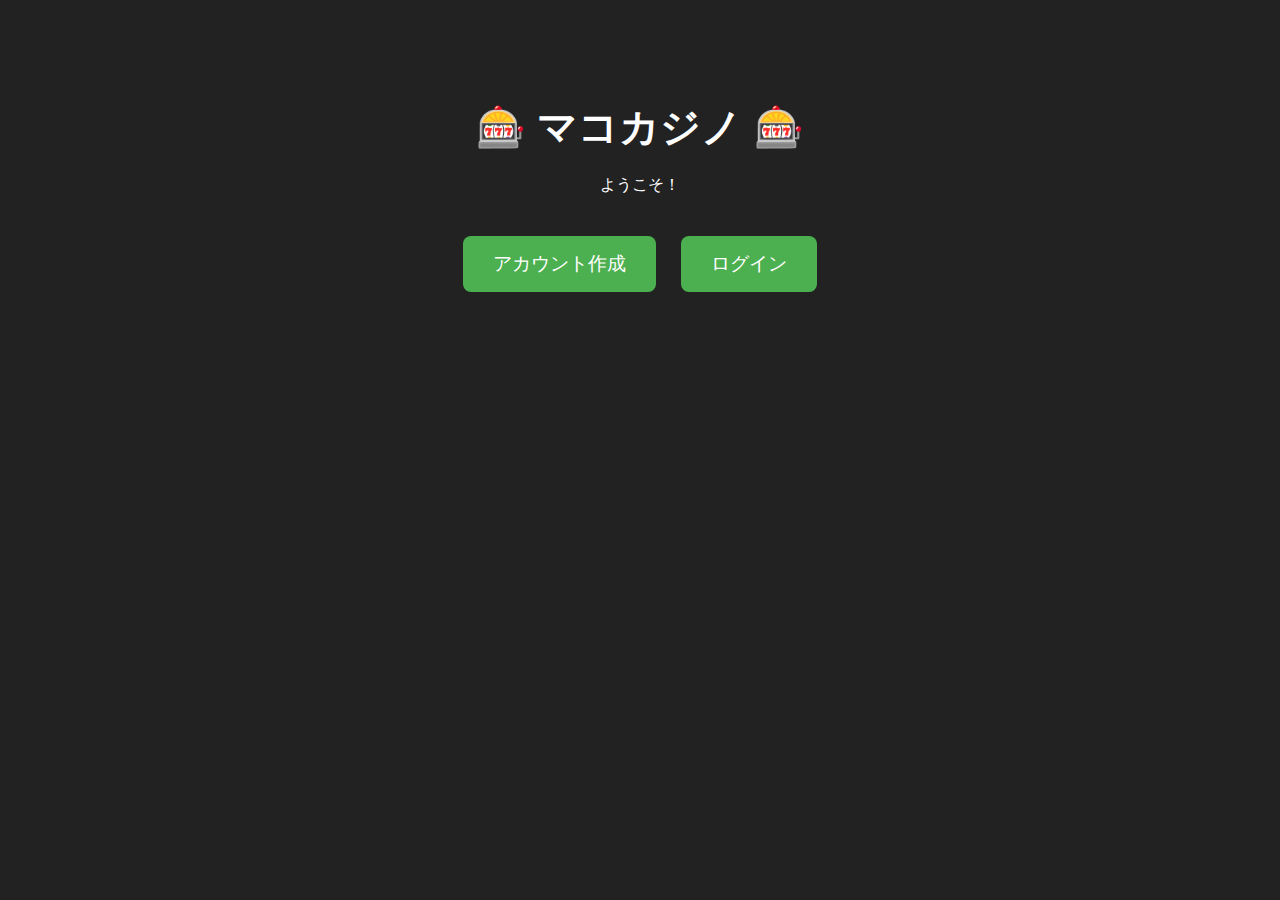
<file: index.html>
<!DOCTYPE html>
<html lang="ja">
<head>
    <meta charset="UTF-8">
    <meta name="viewport" content="width=device-width, initial-scale=1.0">
    <title>マコカジノへようこそ！</title>
    <link rel="stylesheet" href="css/style.css">
</head>
<body>
    <div class="container">
        <h1>🎰 マコカジノ 🎰</h1>
        <p>ようこそ！</p>
        <div class="button-group">
            <a href="signup.html" class="btn">アカウント作成</a>
            <a href="login.html" class="btn">ログイン</a>
        </div>
    </div>
    <script src="js/main.js"></script>
</body>
</html>
</file>
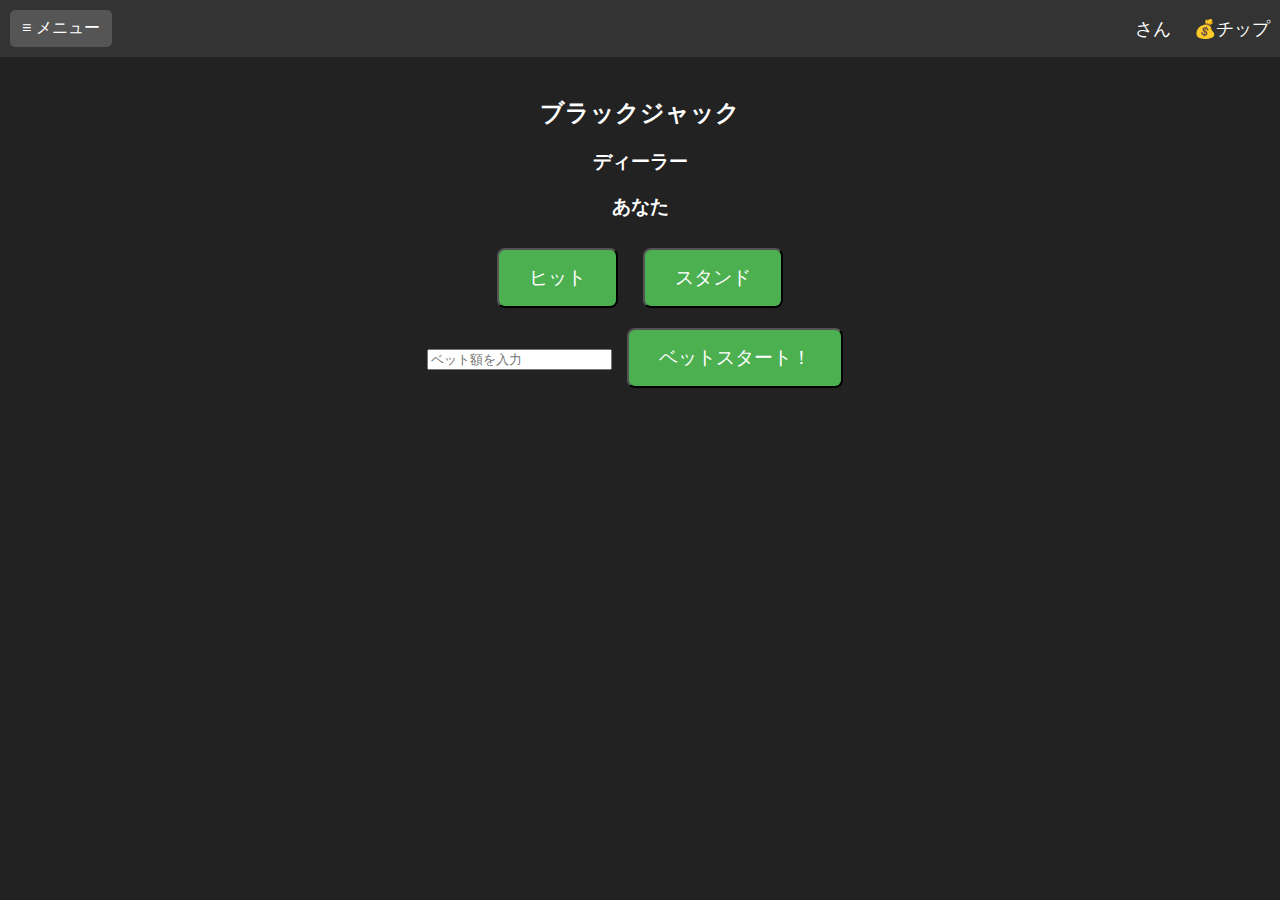
<file: blackjack.html>
<!DOCTYPE html>
<html lang="ja">
<head>
    <meta charset="UTF-8">
    <meta name="viewport" content="width=device-width, initial-scale=1.0">
    <title>ブラックジャック</title>
    <link rel="stylesheet" href="css/style.css">
</head>
<body>
    <header>
        <button id="menu-btn">≡ メニュー</button>
        <div id="user-info">
            <span id="nickname"></span>さん　
            💰<span id="chips"></span>チップ
        </div>
    </header>

    <main>
        <h2>ブラックジャック</h2>

        <div id="game-area">
            <div id="dealer-hand">
                <h3>ディーラー</h3>
                <div id="dealer-cards"></div>
            </div>

            <div id="player-hand">
                <h3>あなた</h3>
                <div id="player-cards"></div>
            </div>

            <div id="controls">
                <button id="hit-btn" class="btn">ヒット</button>
                <button id="stand-btn" class="btn">スタンド</button>
                <button id="restart-btn" class="btn" style="display:none;">もう一回！</button>
            </div>
            <div id="bet-area">
    <input type="number" id="bet-amount" placeholder="ベット額を入力" min="1">
    <button id="bet-btn" class="btn">ベットスタート！</button>
</div>

<div id="game-area" style="display: none;">
    <!-- （ここは前と同じゲーム部分） -->
</div>


            <div id="message"></div>
        </div>
    </main>

    <script src="js/blackjack.js"></script>
</body>
</html>
</file>
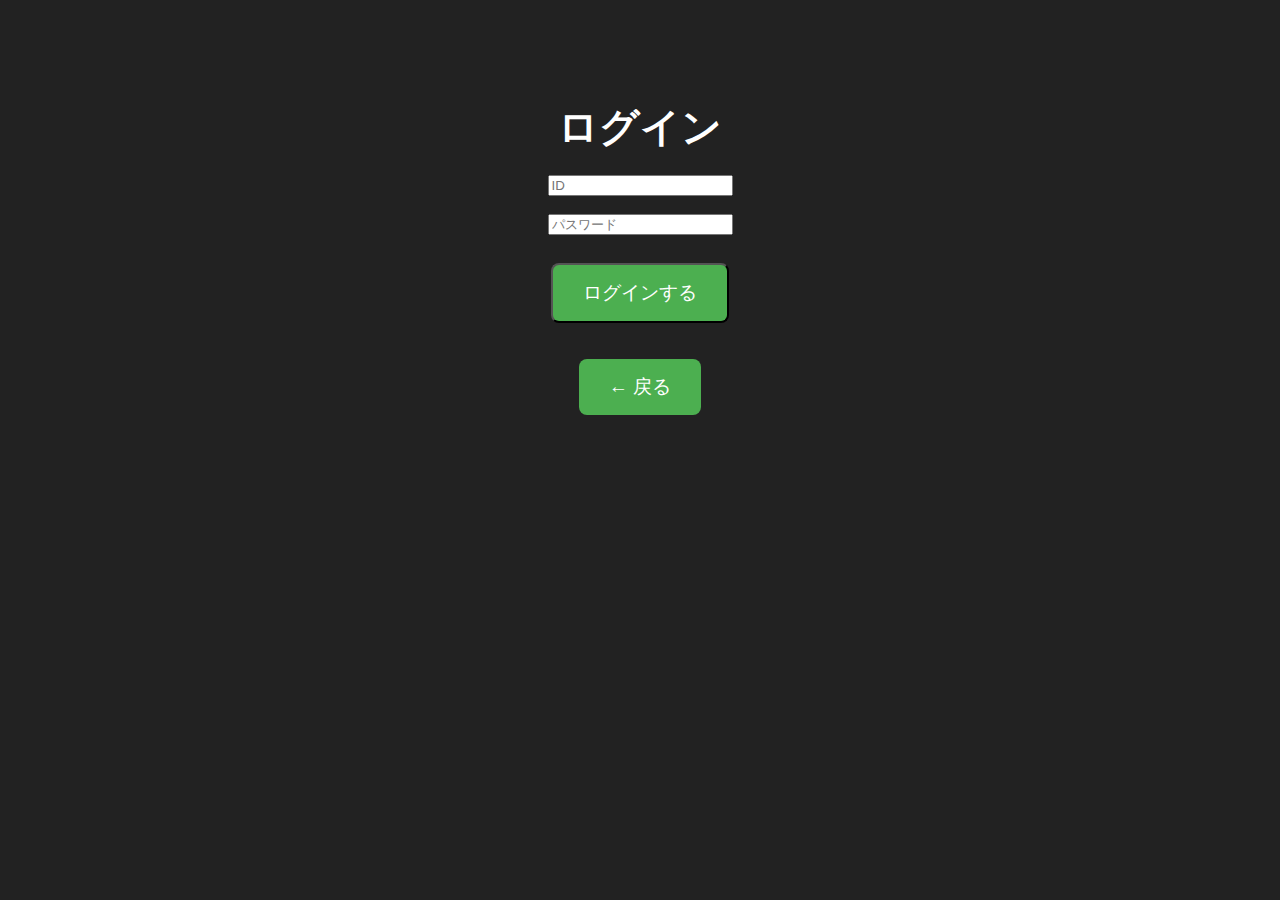
<file: login.html>
<!DOCTYPE html>
<html lang="ja">
<head>
    <meta charset="UTF-8">
    <meta name="viewport" content="width=device-width, initial-scale=1.0">
    <title>ログイン</title>
    <link rel="stylesheet" href="css/style.css">
</head>
<body>
    <div class="container">
        <h1>ログイン</h1>
        <form id="login-form">
            <input type="text" id="login-id" placeholder="ID" required><br><br>
            <input type="password" id="login-password" placeholder="パスワード" required><br><br>
            <button type="submit" class="btn">ログインする</button>
        </form>
        <p><a href="index.html" class="btn">← 戻る</a></p>
    </div>
    <script src="js/auth.js"></script>
</body>
</html>
</file>
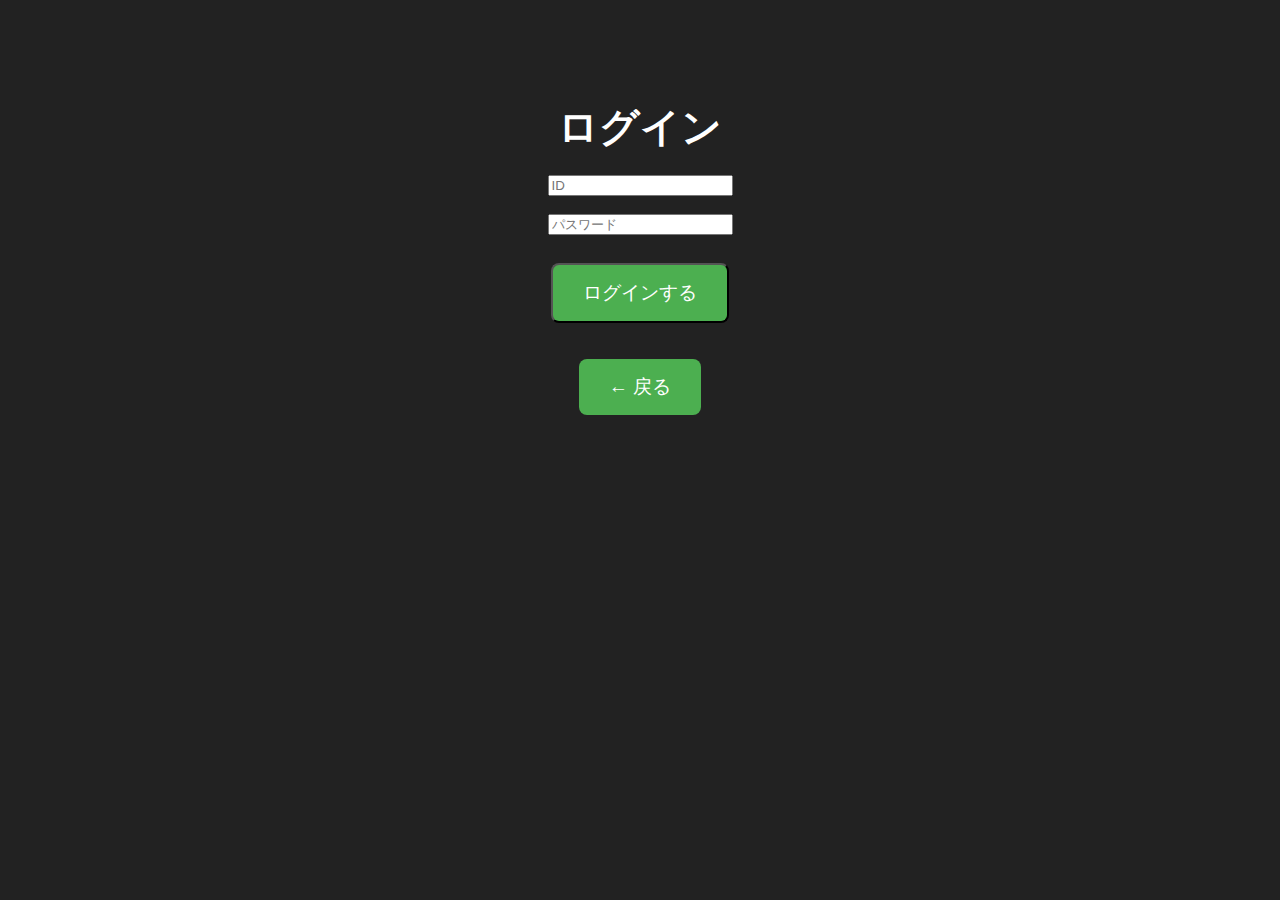
<file: select-game.html>
<!DOCTYPE html>
<html lang="ja">
<head>
    <meta charset="UTF-8">
    <meta name="viewport" content="width=device-width, initial-scale=1.0">
    <title>ゲーム選択</title>
    <link rel="stylesheet" href="css/style.css">
</head>
<body>
    <header>
        <button id="menu-btn">≡ メニュー</button>
        <div id="user-info">
            <span id="nickname"></span>さん　
            💰<span id="chips"></span>チップ
        </div>
    </header>

    <main>
        <section id="ranking">
            <h2>🏆 チップランキング 🏆</h2>
            <ol id="ranking-list">
                <!-- ランキングがここに表示される -->
            </ol>
        </section>

        <section id="game-select">
            <h2>ゲームを選ぼう！</h2>
            <a href="blackjack.html" class="btn">ブラックジャック</a>
        </section>
    </main>

    <script src="js/game-select.js"></script>
</body>
</html>
<script src="js/menu.js"></script>
</file>
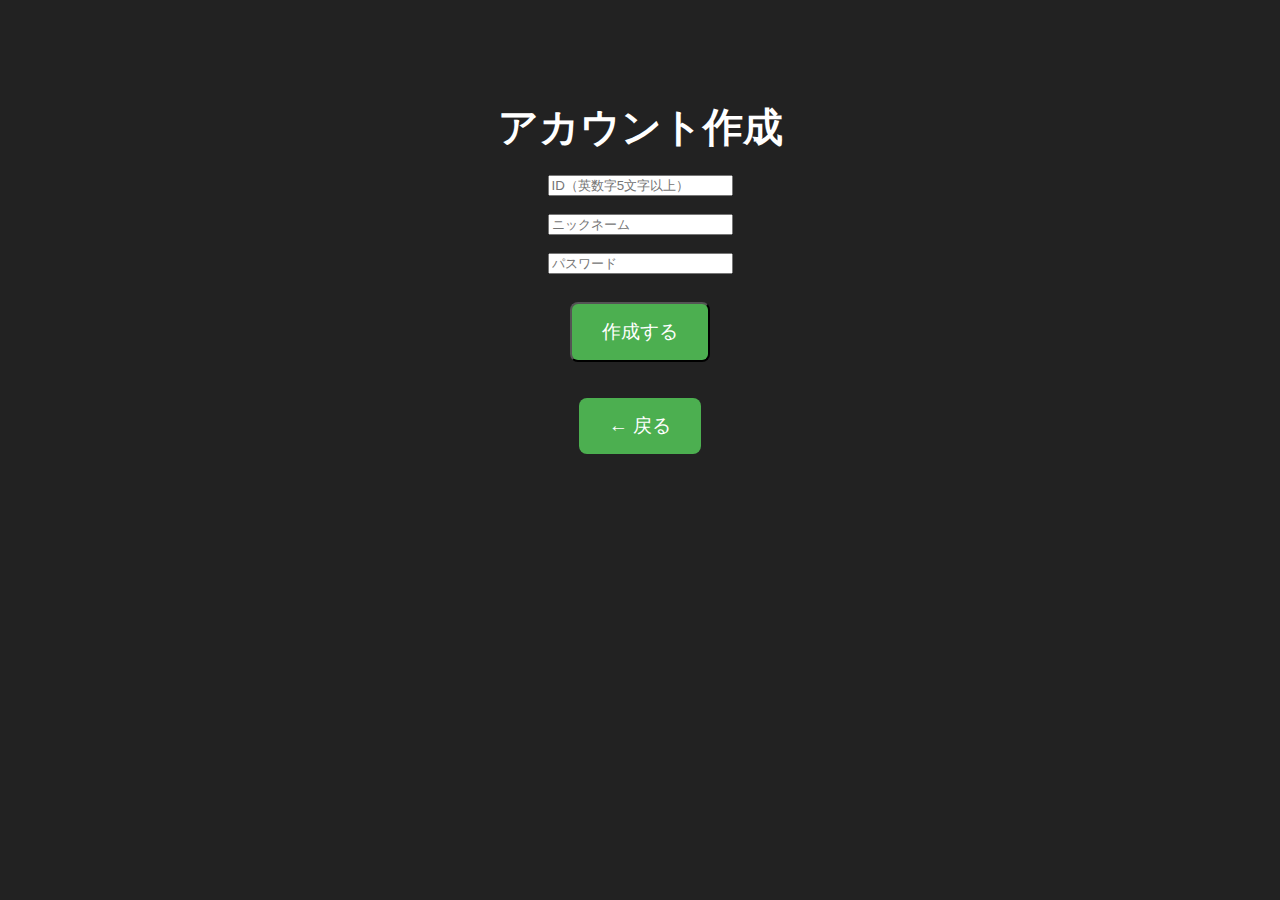
<file: signup.html>
<!DOCTYPE html>
<html lang="ja">
<head>
    <meta charset="UTF-8">
    <meta name="viewport" content="width=device-width, initial-scale=1.0">
    <title>アカウント作成</title>
    <link rel="stylesheet" href="css/style.css">
</head>
<body>
    <div class="container">
        <h1>アカウント作成</h1>
        <form id="signup-form">
            <input type="text" id="signup-id" placeholder="ID（英数字5文字以上）" required><br><br>
            <input type="text" id="signup-nickname" placeholder="ニックネーム" required><br><br>
            <input type="password" id="signup-password" placeholder="パスワード" required><br><br>
            <button type="submit" class="btn">作成する</button>
        </form>
        <p><a href="index.html" class="btn">← 戻る</a></p>
    </div>
    <script src="js/auth.js"></script>
</body>
</html>
</file>
<file: css/style.css>
body {
    font-family: Arial, sans-serif;
    text-align: center;
    background: #222;
    color: #fff;
    margin: 0;
    padding: 0;
}

.container {
    margin-top: 100px;
}

h1 {
    font-size: 2.5em;
    margin-bottom: 20px;
}

.button-group {
    margin-top: 30px;
}

.btn {
    display: inline-block;
    padding: 15px 30px;
    margin: 10px;
    background: #4CAF50;
    color: white;
    text-decoration: none;
    font-size: 1.2em;
    border-radius: 8px;
    transition: background 0.3s;
}

.btn:hover {
    background: #45a049;
}
header {
    display: flex;
    justify-content: space-between;
    align-items: center;
    background: #333;
    padding: 10px;
    position: sticky;
    top: 0;
}

#menu-btn {
    background: #555;
    color: #fff;
    border: none;
    padding: 8px 12px;
    font-size: 16px;
    border-radius: 5px;
    cursor: pointer;
}

#user-info {
    font-size: 18px;
}

main {
    padding: 20px;
}

#ranking {
    margin-bottom: 30px;
}

#ranking-list li {
    margin: 5px 0;
}
</file>
